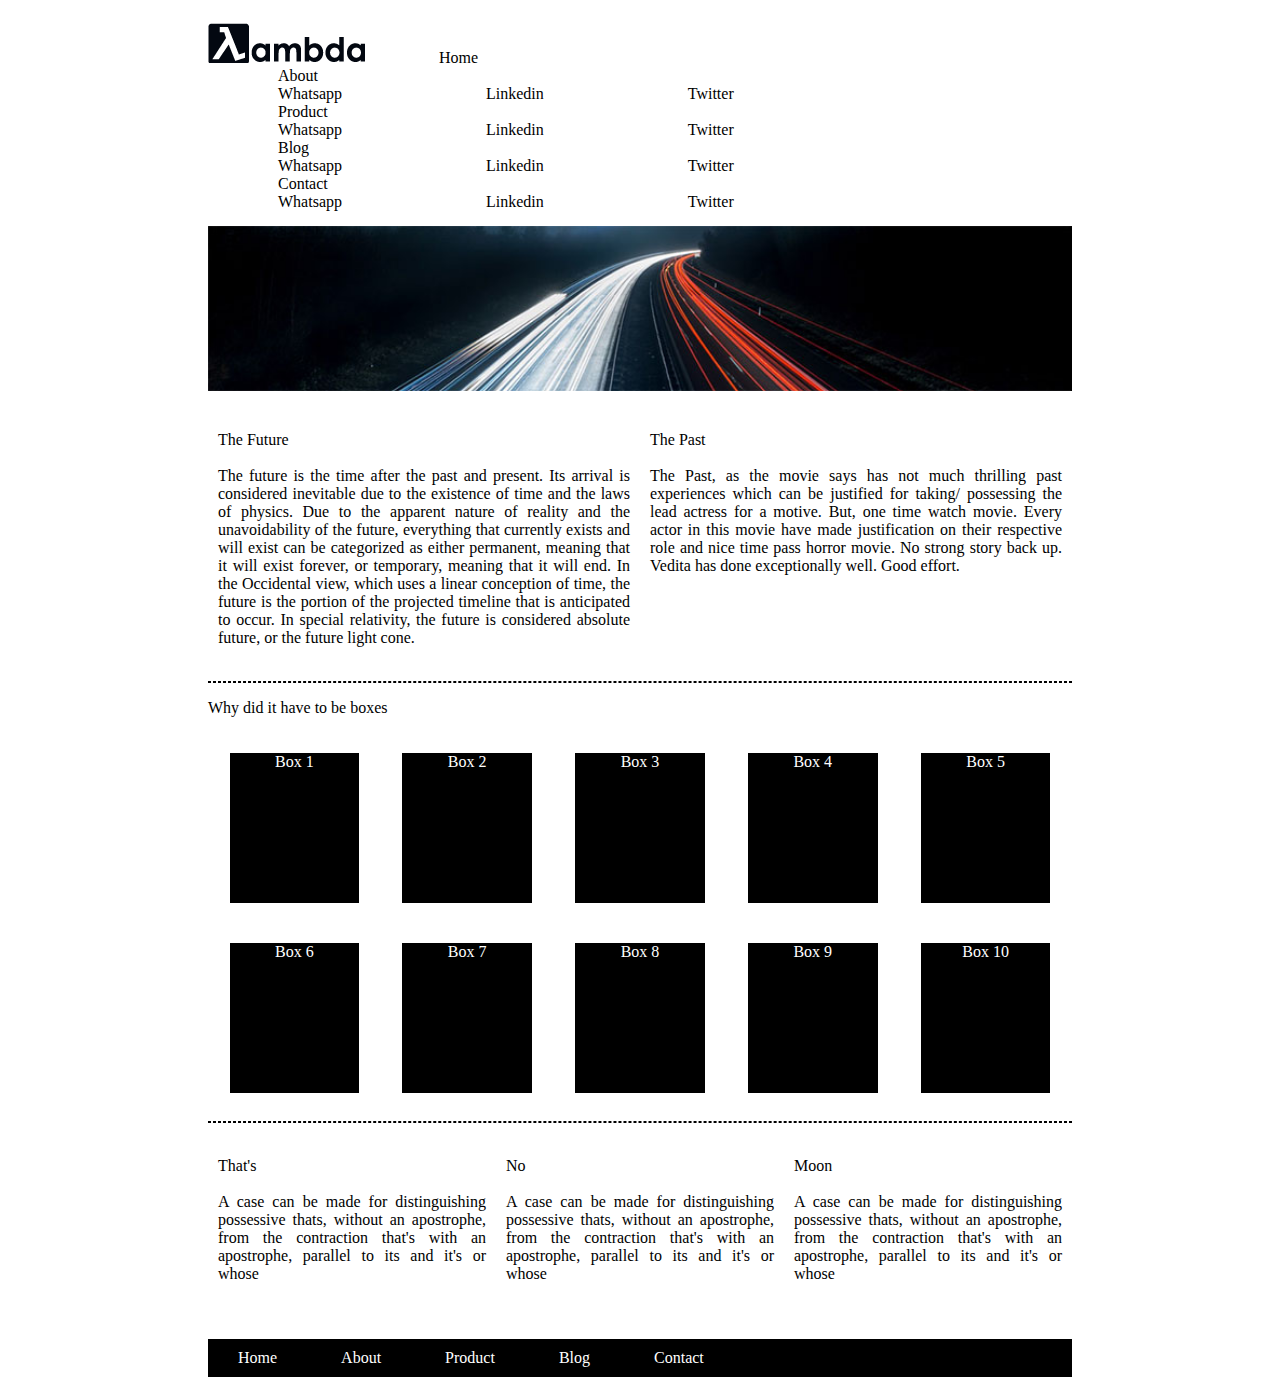
<file: index.html>
<!DOCTYPE html>
<html lang="en">
<head>
    <meta charset="UTF-8">
    <meta http-equiv="X-UA-Compatible" content="IE=edge">
    <meta name="viewport" content="width=device-width, initial-scale=1.0">
    <title>lambda</title>
    <link rel="stylesheet" href="lambda.css">
</head>
<body>
    <div class="container">
        <div class = "contain">
            <nav class="navigate">
                
                    <img src="lambda-black.png" alt="lambda" class = "lambda">
                   
                    
                        <a href="lambda.html">Home</a>
                        

                    <div class="dropdown">
                        <a href="about.html">About</a>
                        <div class = "dropdown-content">
                                    
                            <a href=""> Whatsapp</a>
                            <a href=""> Linkedin</a>
                            <a href=""> Twitter</a>
                        
                        </div>
                    </div>

                    <div class="dropdown">
                        <a href="">Product</a>
                        <div class = "dropdown-content">
                                    
                            <a href=""> Whatsapp</a>
                            <a href=""> Linkedin</a>
                            <a href=""> Twitter</a>
                        
                        </div>
                    </div>

                    <div class="dropdown">
                        <a href="">Blog</a>
                        <div class = "dropdown-content">
                                    
                            <a href=""> Whatsapp</a>
                            <a href=""> Linkedin</a>
                            <a href=""> Twitter</a>
                        
                        </div>
                    </div>

                    <div class="dropdown">
                        <a href="contact.html">Contact</a>
                        <div class = "dropdown-content">
                                    
                            <a href=""> Whatsapp</a>
                            <a href=""> Linkedin</a>
                            <a href=""> Twitter</a>
                        
                        </div>
                    </div>
                    
                
            </nav>
        <img src="jumbo.jpg" alt="jumbo" class ="jumbo">
        <section class ="The">
            <section class = "future">
                <p>The Future <br><br>
                    The future is the time after the past and present. Its arrival is considered inevitable due to the existence of time and the laws of physics. Due to the apparent nature of reality and the unavoidability of the future, everything that currently exists and will exist can be categorized as either permanent, meaning that it will exist forever, or temporary, meaning that it will end. In the Occidental view, which uses a linear conception of time, the future is the portion of the projected timeline that is anticipated to occur. In special relativity, the future is considered absolute future, or the future light cone.
                </p>
            </section>

            <section class = "future">
                <p> The Past<br><br>
                    The Past, as the movie says has not much thrilling past experiences which can be justified for taking/ possessing the lead actress for a motive. But, one time watch movie. Every actor in this movie have made justification on their respective role and nice time pass horror movie. No strong story back up. Vedita has done exceptionally well. Good effort.
                </p>
            </section>
        </section>
            <hr>
            <p>Why did it have to be boxes</p>
        
            <div class ="flex-container">
                    <div class = "flex-items">Box 1</div>
                    <div class = "flex-items"> Box 2</div>
                    <div class = "flex-items">Box 3</div>
                    <div class = "flex-items">Box 4</div>
                    <div class = "flex-items">Box 5</div>
                    <div class = "flex-items">Box 6</div>
                    <div class = "flex-items">Box 7</div>
                    <div class = "flex-items">Box 8</div>
                    <div class = "flex-items">Box 9</div>
                    <div class = "flex-items">Box 10</div>
            </div>
        
            <hr>

            <section class = "yes">
                <section class = "no">
                    <p>That's <br><br>
                        A case can be made for distinguishing possessive thats, without an apostrophe, from the contraction that's with an apostrophe, parallel to its and it's or whose 
                    </p>
                </section>
                
                <section class = "no">
                    <p>No <br><br>
                        A case can be made for distinguishing possessive thats, without an apostrophe, from the contraction that's with an apostrophe, parallel to its and it's or whose 
                    </p>
                </section>
                    
                <section class = "no">
                    <p>Moon <br><br>
                        A case can be made for distinguishing possessive thats, without an apostrophe, from the contraction that's with an apostrophe, parallel to its and it's or whose 
                    </p>
                </section>
            </section>

            <footer class = "foot">
                
                    <a href="lambda.html">Home</a>
                    <a href="about.html">About</a>
                    <a href="">Product</a>
                    <a href="">Blog</a>
                    <a href="contact.html">Contact</a>
                
            </footer>
        </div>
    </div>
</body>
</html>
</file>
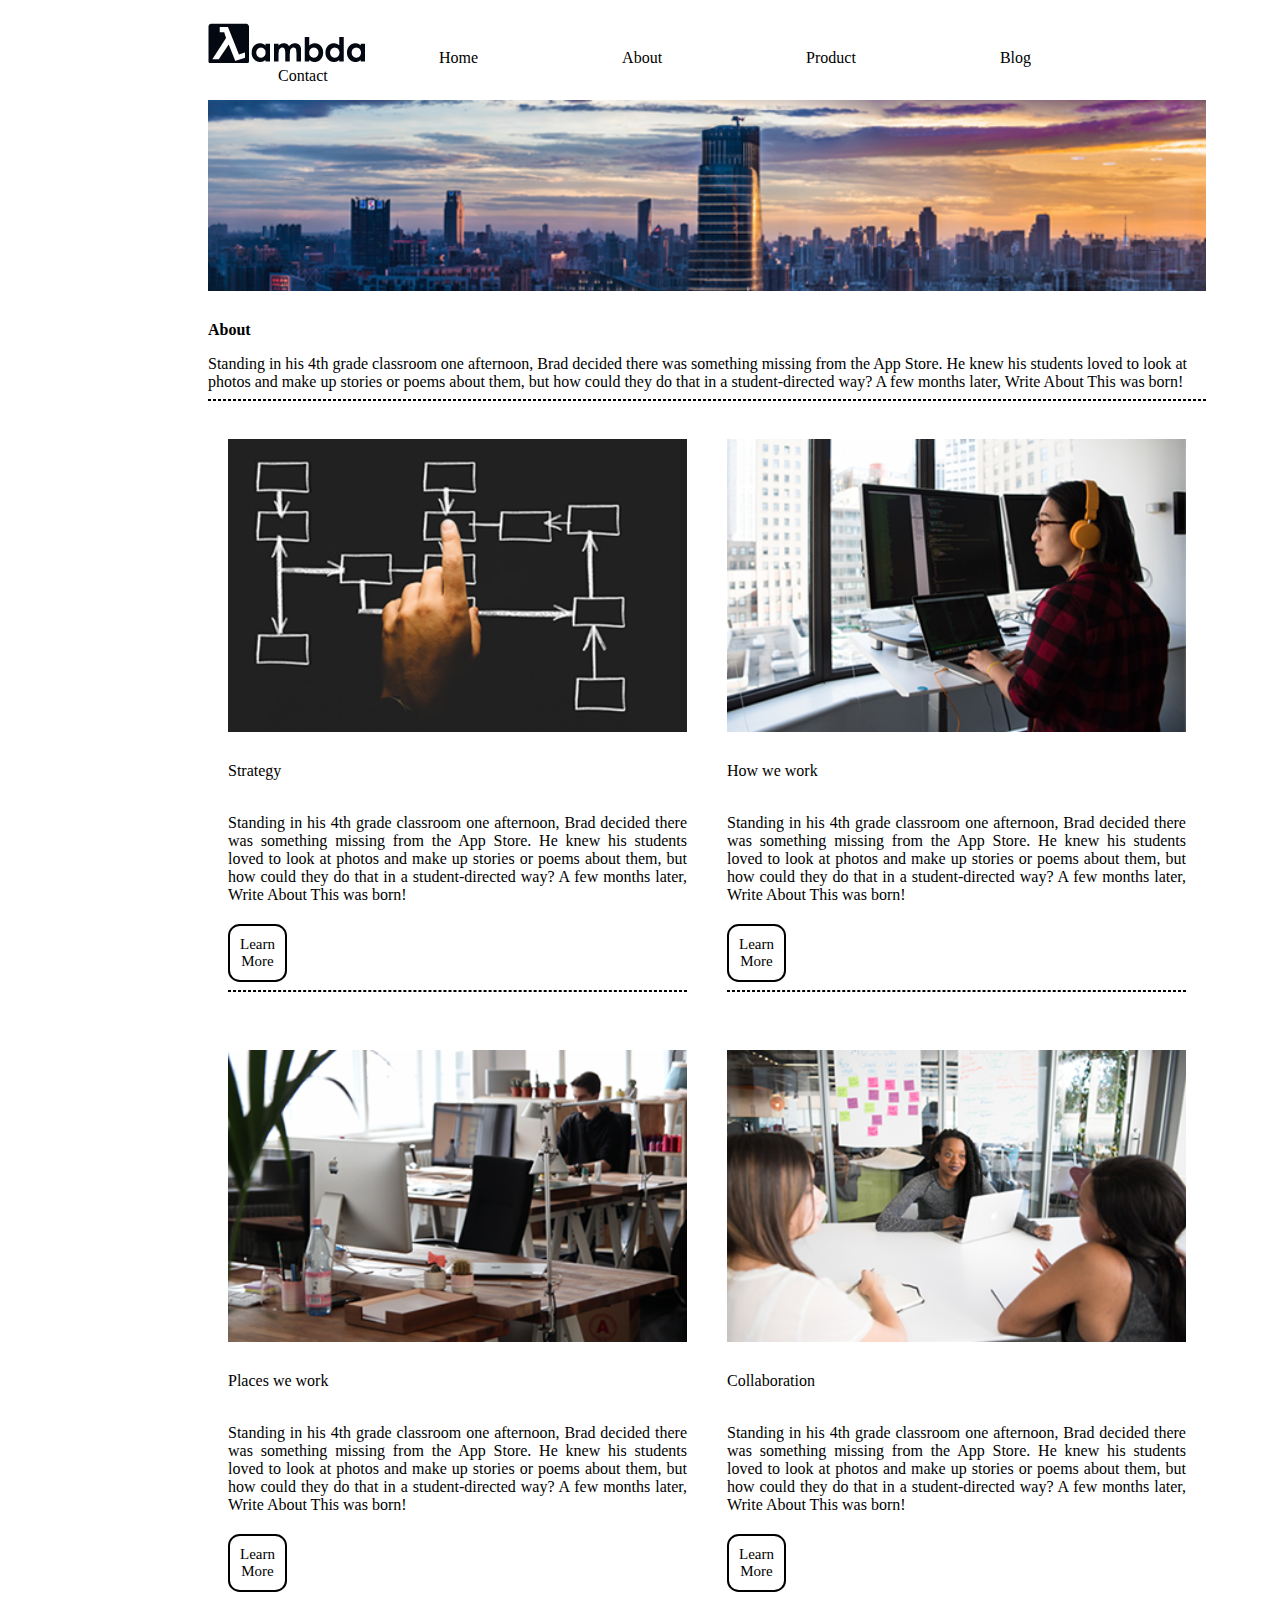
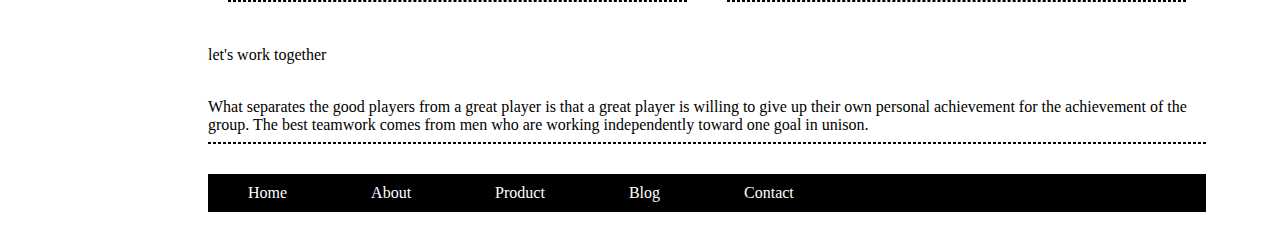
<file: about.html>
<!DOCTYPE html>
<html lang="en">
<head>
    <meta charset="UTF-8">
    <meta http-equiv="X-UA-Compatible" content="IE=edge">
    <meta name="viewport" content="width=device-width, initial-scale=1.0">
    <title>about</title>
    <link rel="stylesheet" href="about.css">
</head>
<body>
    <div class="container">
        <div class = "contain">
        <nav class="navigate">
                <img src="lambda-black.png" alt="lambda">
                <a href="lambda.html">Home</a>
                <a href="about.html">About</a>
                <a href="">Product</a>
                <a href="">Blog</a>
                <a href="contact.html">Contact</a>
            
        </nav>
        <section  id = "firstsection">
            <img src="jumbo-about.png" alt="jumbo about" class="jumbo">
            <p>
               <b> About </b>
            </p>
            Standing in his 4th grade classroom one afternoon, Brad decided there was something missing from the App Store. He knew his students loved to look at photos and make up stories or poems about them, but how could they do that in a student-directed way? A few months later, Write About This was born!
        </section>
        <hr>

        <section class = "secondsection">
            <section class = "second">
                <img src="about-plan.png" alt="About Plan" class = "sec">
                <p>
                  Strategy
                </p><br>
                  Standing in his 4th grade classroom one afternoon, Brad decided there was something missing from the App Store. He knew his students loved to look at photos and make up stories or poems about them, but how could they do that in a student-directed way? A few months later, Write About This was born!
                  <span>
                    Learn More
                  </span>
                  <hr>
                
            </section>

            <section class = "second">
                <img src="about-working.png" alt="About Working" class = "sec">
                <p>
                  How we work
                </p><br>
                    Standing in his 4th grade classroom one afternoon, Brad decided there was something missing from the App Store. He knew his students loved to look at photos and make up stories or poems about them, but how could they do that in a student-directed way? A few months later, Write About This was born!
                    <span>
                        Learn More
                    </span>
                    <hr>
            </section>
        </section>

        
        <section class="thirdsection">
            <section class = "third">
                <img src="about-office.png" alt="About Office" class = "trd">
                <p>
                  Places we work
                </p><br>
                  Standing in his 4th grade classroom one afternoon, Brad decided there was something missing from the App Store. He knew his students loved to look at photos and make up stories or poems about them, but how could they do that in a student-directed way? A few months later, Write About This was born!
                  <span>
                    Learn More
                  </span>
                  <hr>
                
            </section>

            <section class = "third">
                <img src="about-meeting.png" alt="About meeting" class = "trd">
                <p>
                   Collaboration
                </p><br>
                    Standing in his 4th grade classroom one afternoon, Brad decided there was something missing from the App Store. He knew his students loved to look at photos and make up stories or poems about them, but how could they do that in a student-directed way? A few months later, Write About This was born!
                    <span>
                        Learn More
                    </span>
                    <hr>
            </section>
        </section>

        <section>
    
            <p>
                let's work together
            </p><br>
            What separates the good players from a great player is that a great player is willing to give up their own personal achievement for the achievement of the group. The best teamwork comes from men who are working independently toward one goal in unison.
        </section>
        <hr>

        <footer class = "foot">
                
            <a href="lambda.html">Home</a>
            <a href="about.html">About</a>
            <a href="">Product</a>
            <a href="">Blog</a>
            <a href="contact.html">Contact</a>
        
         </footer>
        </div>

    </div>
</body>
</html>
</file>
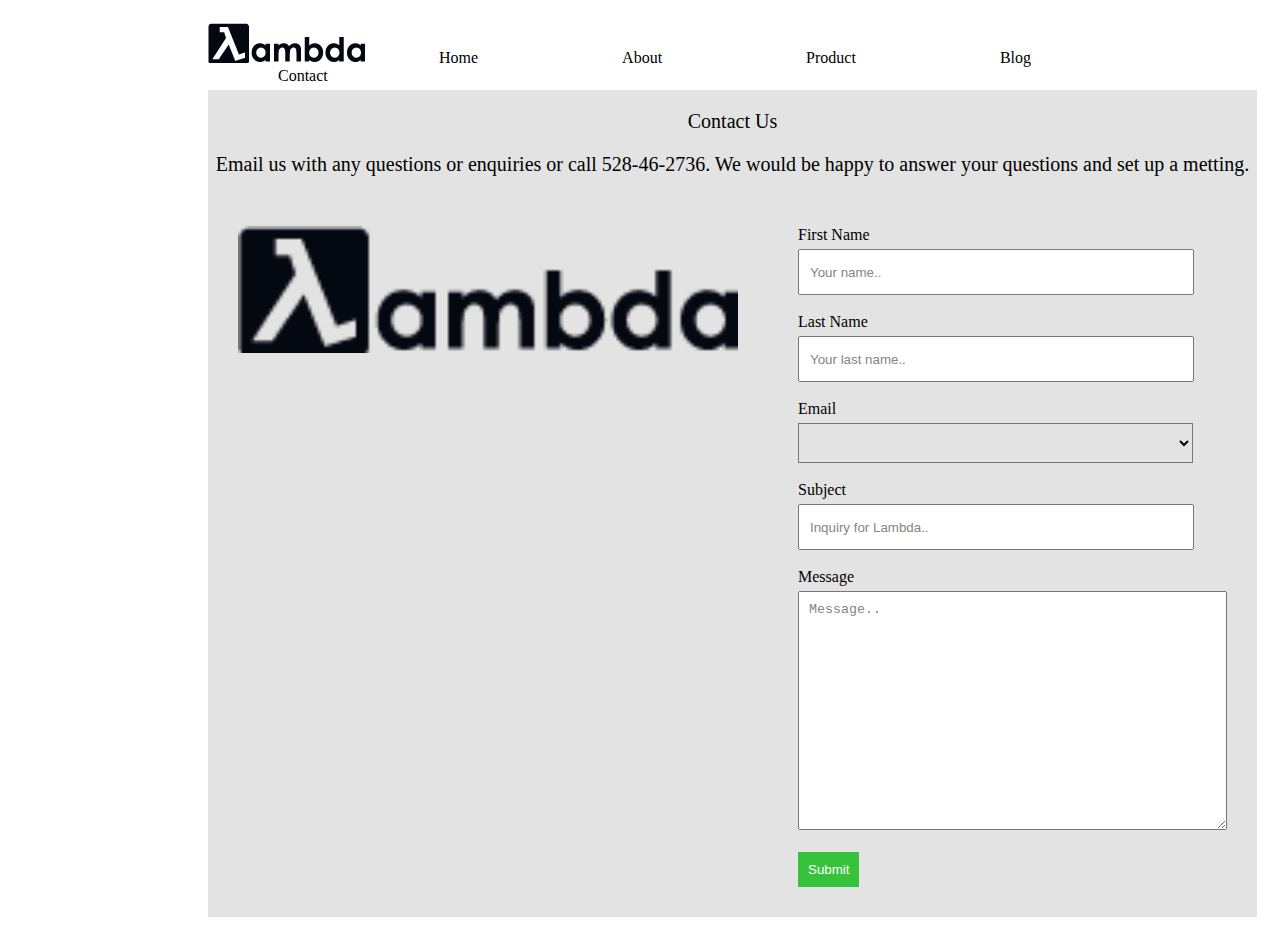
<file: contact.html>
<!DOCTYPE html>
<html lang="en">
<head>
    <meta charset="UTF-8">
    <meta http-equiv="X-UA-Compatible" content="IE=edge">
    <meta name="viewport" content="width=device-width, initial-scale=1.0">
    <link rel="stylesheet" href="contact.css">
    <title>Contact</title>
</head>
<body>
    <div class = "container">
        <div class = "contain">
            <nav class="navigate">
                
                <img src="lambda-black.png" alt="lambda" class = "lambda">
               
                    <a href="lambda.html">Home</a>
                    <a href="about.html">About</a>
                    <a href="">Product</a>
                    <a href="">Blog</a>
                    <a href="contact.html">Contact</a>
                
            
        </nav>

        <p>Contact Us</p>
        <p>Email us with any questions or enquiries or call 528-46-2736. We would be happy to answer your questions and set up a metting.</p>
        
        <div class = "frm">
            <div class="form" >
                <img src="lambda-black.png" alt="lambda" class = "image">
            </div>
            <div class="form" >
            <form action="" method="post"  class = "come">

                <label for="firstname" >First Name</label><br>
                <input type="text" name="firstname" value="Your name.." id="inputer"><br><br>
                <label for="lastname">Last Name</label><br>
                <input type="text" name="lastname" value="Your last name.." id="inputer"><br><br>
                <label for="email">Email</label><br>
                <select name="email" id="email-selector" ></select><br><br>
                <label for="subject" >Subject</label><br>
                <input type="text" name="subject" value="Inquiry for Lambda.." id="inputer" ><br><br>
                <label for="message" >Message</label><br>
                <textarea name="message" id="message-text" cols="50" rows="15">Message..</textarea>
                <br><br>

                <input type="submit" class="sub">
            </form>
            </div>
        </div>
        
        </div>
    </div>
    
</body>
</html>
</file>
<file: lambda.css>
.container{
    display: flex;
}

.contain{
    margin:10px 200px;
}



.navigate{
    display: block;
    text-align:left;
    background-color: white;
    padding: 5px 0 5px 0;
}

.navigate a {
    text-decoration: none;
    color: black;
    margin: 70px;
    text-align: center;
}

.navigate a:hover{
    color: forestgreen;
}

.lambda{
    background-size: contain;
    
}

.jumbo{
    width:100%;
    padding: 10px 0;

}

.The{
    display:flex;
    text-align: justify;
    
    
    
}

.future{
    margin: 10px;
    width:fit-content;
    
    
}

hr{
    border: 1px dashed black;
}

.flex-container{
    display:flex;
    text-align: center;
    
    width: 100%;
    flex-wrap: wrap;
    justify-content: space-around;
    
    
}




.flex-items {
    background-color: black;
    color: white;
    width: 15%;
    height: 150px;
    margin: 20px;
}

.yes{
    display:flex;
    text-align: justify;
    
}

.no{
    margin: 10px;

}

footer{
    display: block;
    text-align:left;
    background-color: black;
    padding: 10px 0;
    margin-top: 30px;
}

footer a {
    text-decoration: none;
    color: white;
    margin: 30px;
    text-align: center;
}

footer a:hover{
    color: red;
}
</file>
<file: about.css>
.container{
    display: flex;
}

.contain{
    margin:10px 200px;
}

.navigate{
    display: block;
    text-align:left;
    background-color: white;
    padding: 5px 0 5px 0;
}

.navigate a {
    text-decoration: none;
    color: black;
    margin: 70px;
    text-align: center;
}

.navigate a:hover{
    color: forestgreen;
}

.lambda{
    background-size: contain;
    
}
.firstsection{
    display: flex;
}

span{
    border:2px solid black ;
    color: black ;
    cursor: pointer;
    font-size: 15px;
    padding:10px 10px;
    font-style: normal;
    display: block;
    text-align: center;
    margin-right: 400px;
    margin-top: 20px;
    border-radius: 20%;
}

span:hover{
    background-color: black;
    color:white;
    border-radius: 20%;
}

.jumbo{
    width:100%;
    padding: 10px 0;
}

.sec{
    width: 100%;
    padding: 10px 0;
}

.trd{
    width: 100%;
    padding: 10px 0;
}

.secondsection{
    display: flex;
}

.second{
    margin : 20px;
    text-align: justify;
}

.thirdsection{
    display: flex;
}

.third{
    margin: 20px;
    text-align: justify;
}
hr{
    border: 1px dashed black;
}

footer{
    display: block;
    text-align:left;
    background-color: black;
    padding: 10px 0;
    margin-top: 30px;
}

footer a {
    text-decoration: none;
    color: white;
    margin: 40px;
    text-align: center;
}

footer a:hover{
    color: red;
}
</file>
<file: contact.css>
.container{
    display: flex;
    
}

.contain{
    margin:10px 200px;
    background-color: rgb(227, 227, 227);
    
    
    
}
p{
    text-align: center;
    font-size: 20px;
}
.frm{
  display: flex;
  justify-content: space-between;
}
.image{
    width: 500px;
    margin:30px;
}
.from{
    margin: 50px;
    width:100%;
}
.come{
   
    margin:30px;
}

#inputer{
    width: 380px;
    height: 40px;
    margin-top: 5px;
    color: rgb(133, 133, 133);
    padding-left: 10px;

}

#message-text{
    margin-top: 5px;
    color: rgb(133, 133, 133);
    padding-left: 10px;
    padding-top: 10px;


}

.sub{
    background-color: rgb(55, 194, 60);
    color: white;
    border: 0;
    padding:10px;
    
}

#email-selector{
    width: 395px;
    background-color:rgb(227, 227, 227) ;
    margin-top: 5px;
    height: 40px;
}
.navigate{
    display: block;
    text-align:left;
    background-color: white;
    padding: 5px 0 5px 0;
}

.navigate a {
    text-decoration: none;
    color: black;
    margin: 70px;
    text-align: center;
}

.navigate a:hover{
    color: forestgreen;
}

.dropdown{
    position:relative;
    display: inline-block;
}
.dropdown-content {
    display: none;
    position: absolute;
    background-color: #ededed;
    color:white;
    min-width: 160px;
    box-shadow: 0px 8px 16px 0px rgba(0,0,0,0.2);
    padding: 12px 10px;
    z-index: 1;
    line-height: 40px;
    
  }
  
  .dropdown:hover .dropdown-content {
    display: block;
  }
  
  .dropdown:hover .dropdown-content {
    display: block;
  }
</file>
